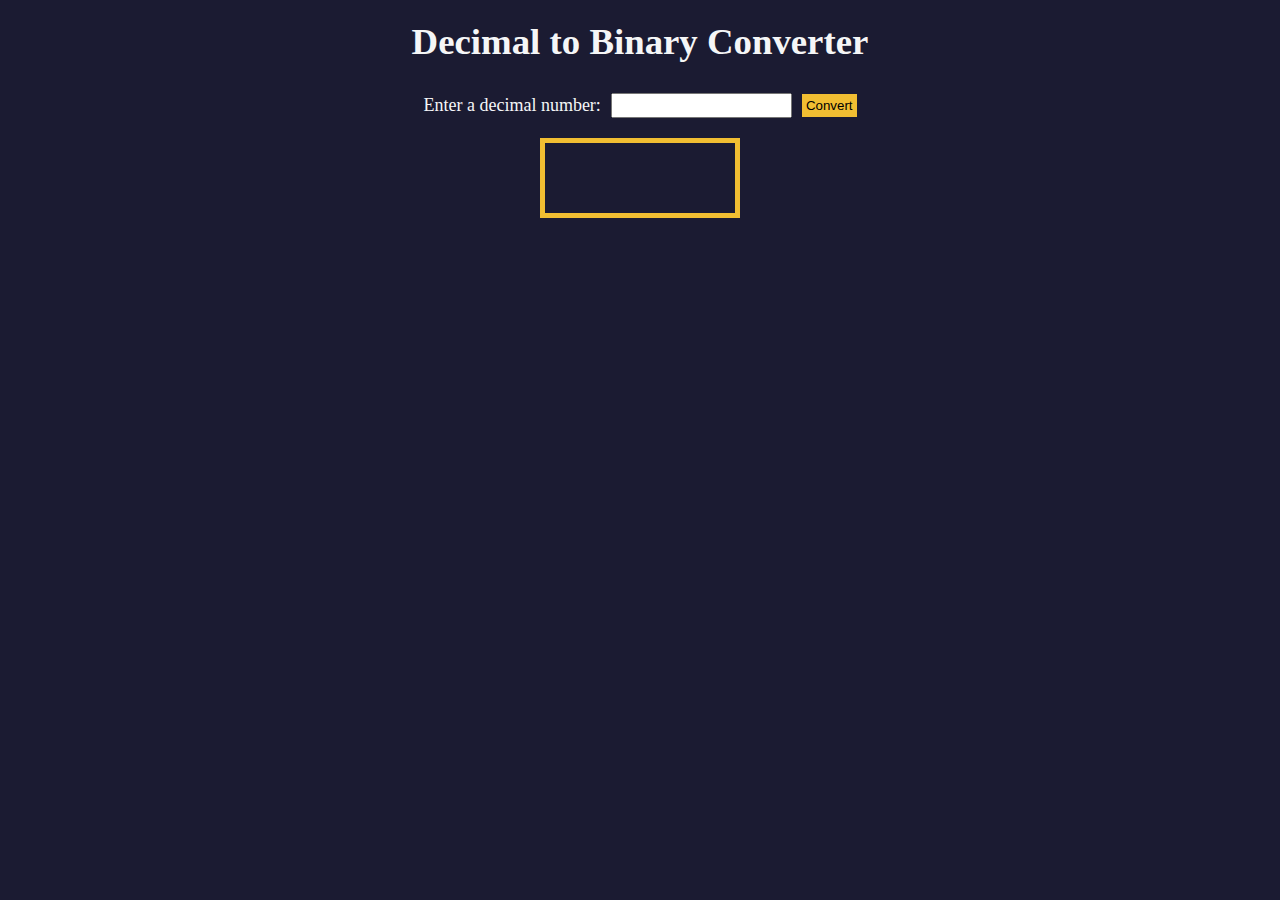
<file: Baynary_converter/index.html>
<!DOCTYPE html>
<html lang="en">
  <head>
    <meta charset="UTF-8" />
    <meta http-equiv="X-UA-Compatible" content="IE=edge" />
    <meta name="viewport" content="width=device-width, initial-scale=1.0" />
    <title>Decimal to Binary Converter</title>
    <link rel="stylesheet" href="styles.css" />
  </head>
  <body>
    <h1>Decimal to Binary Converter</h1>
    <div class="input-container">
      <label for="number-input">Enter a decimal number:</label>
      <input
        value=""
        type="number"
        name="decimal number input"
        id="number-input"
        class="number-input"
      />
      <button class="convert-btn" id="convert-btn">Convert</button>
    </div>
    <output id="result" for="number-input"></output>
    <div id="animation-container"></div>
    <script src="index.js"></script>
  </body>
</html>
</file>
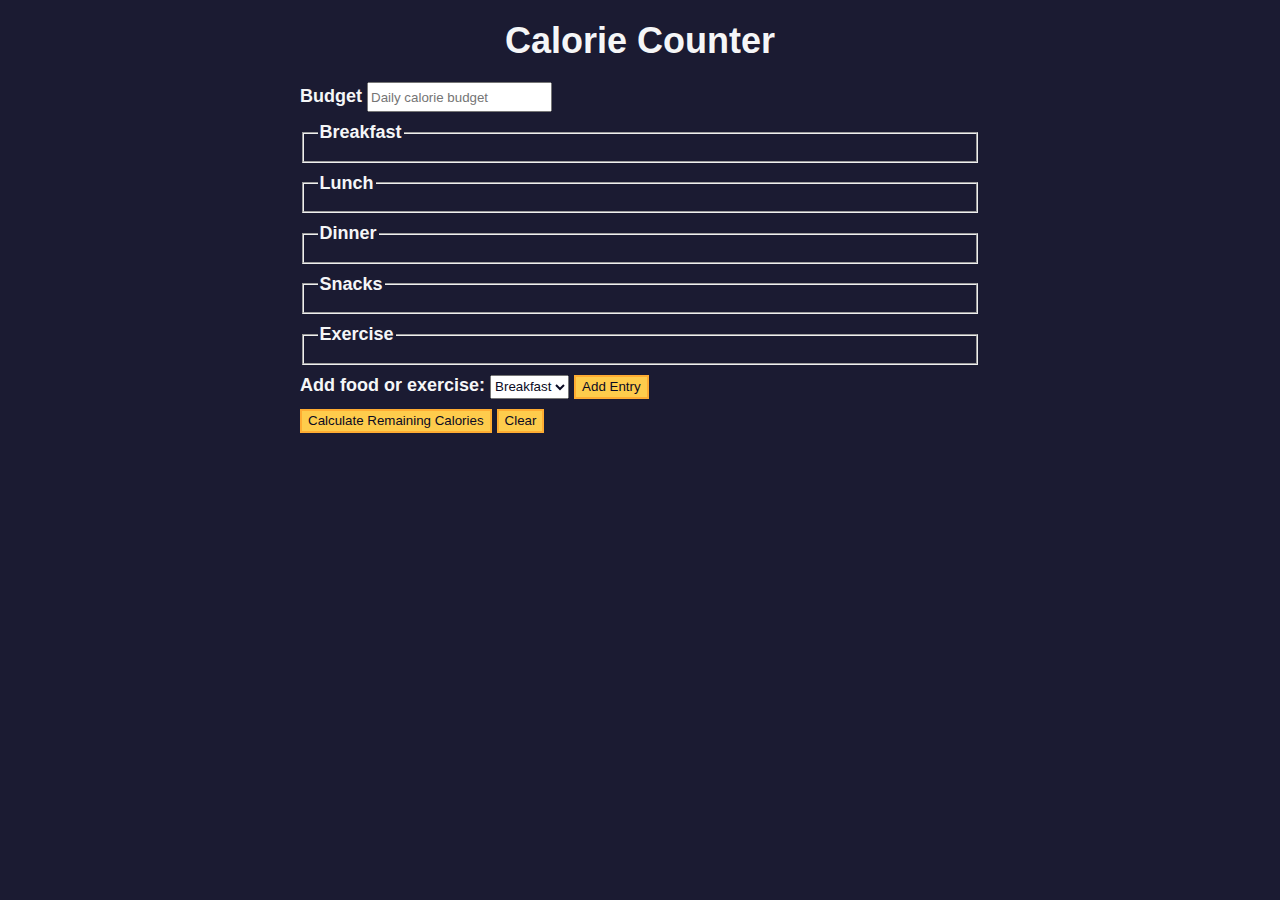
<file: Calorin_Calculator/index.html>
<!DOCTYPE html>
<html lang="en">
  <head>
    <meta charset="utf-8" />
    <meta name="viewport" content="width=device-width, initial-scale=1.0" />
    <link rel="stylesheet" href="style.css" />
    <title>Calorie Counter</title>
  </head>
  <body>
    <main>
      <h1>Calorie Counter</h1>
      <div class="container">
        <form id="calorie-counter">
          <label for="budget">Budget</label>
          <input
            type="number"
            min="0"
            id="budget"
            placeholder="Daily calorie budget"
            required
          />
          <fieldset id="breakfast">
            <legend>Breakfast</legend>
            <div class="input-container"></div>
          </fieldset>
          <fieldset id="lunch">
            <legend>Lunch</legend>
            <div class="input-container"></div>
          </fieldset>
          <fieldset id="dinner">
            <legend>Dinner</legend>
            <div class="input-container"></div>
          </fieldset>
          <fieldset id="snacks">
            <legend>Snacks</legend>
            <div class="input-container"></div>
          </fieldset>
          <fieldset id="exercise">
            <legend>Exercise</legend>
            <div class="input-container"></div>
          </fieldset>
          <div class="controls">
            <span>
              <label for="entry-dropdown">Add food or exercise:</label>
              <select id="entry-dropdown" name="options">
                <option value="breakfast" selected>Breakfast</option>
                <option value="lunch">Lunch</option>
                <option value="dinner">Dinner</option>
                <option value="snacks">Snacks</option>
                <option value="exercise">Exercise</option>
              </select>
              <button type="button" id="add-entry">Add Entry</button>
            </span>
          </div>
          <div>
            <button type="submit">Calculate Remaining Calories</button>
            <button type="button" id="clear">Clear</button>
          </div>
        </form>
        <div id="output" class="output hide"></div>
      </div>
    </main>

    <script src="./app.js"></script>
  </body>
</html>
</file>
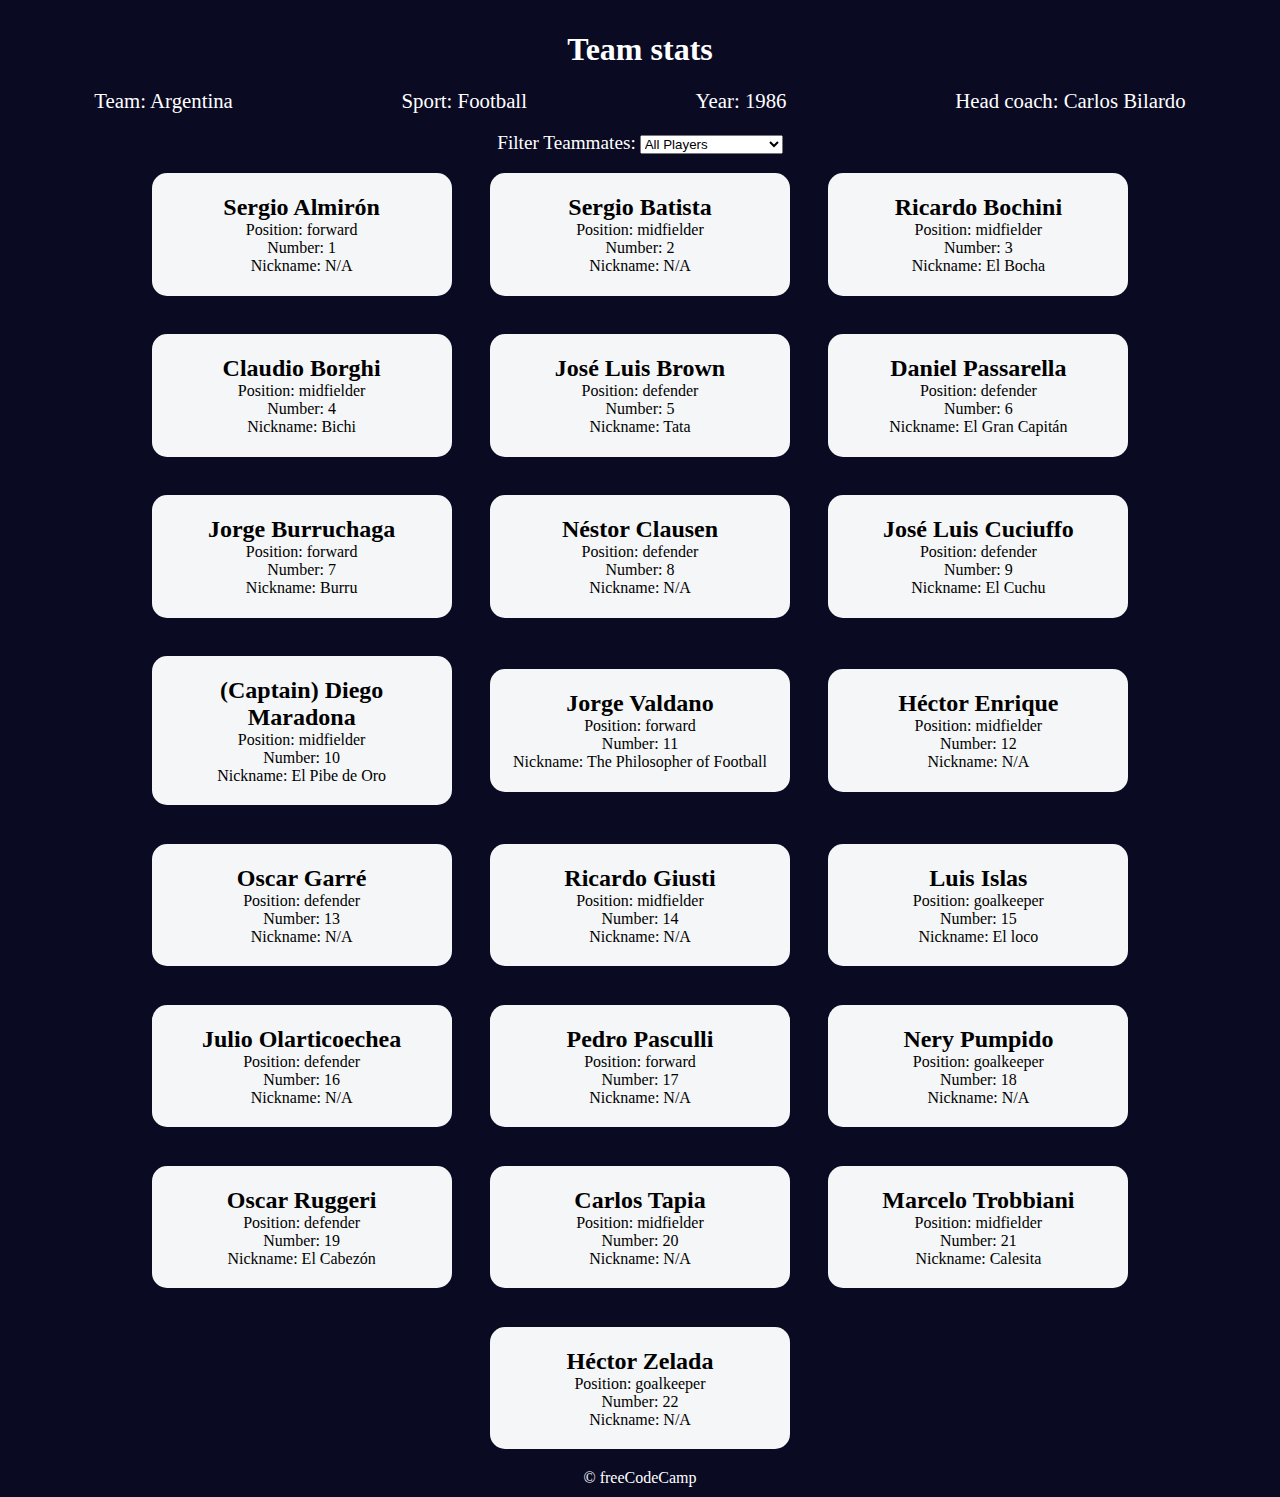
<file: FootBall_team_car/index.html>
<!DOCTYPE html>
<html lang="en">
  <head>
    <meta charset="UTF-8" />
    <meta http-equiv="X-UA-Compatible" content="IE=edge" />
    <meta name="viewport" content="width=device-width, initial-scale=1.0" />
    <title>
      Learn Modern JavaScript methods by building football team cards
    </title>
    <link rel="stylesheet" href="styles.css" />
  </head>
  <body>
    <h1 class="title">Team stats</h1>
    <main>
      <div class="team-stats">
        <p>Team: <span id="team"></span></p>
        <p>Sport: <span id="sport"></span></p>
        <p>Year: <span id="year"></span></p>
        <p>Head coach: <span id="head-coach"></span></p>
      </div>
      <label class="options-label" for="players">Filter Teammates:</label>
      <select name="players" id="players">
        <option value="all">All Players</option>
        <option value="nickname">Nicknames</option>
        <option value="forward">Position Forward</option>
        <option value="midfielder">Position Midfielder</option>
        <option value="defender">Position Defender</option>
        <option value="goalkeeper">Position Goalkeeper</option>
      </select>
      <div class="cards" id="player-cards">
        <div class="player-card">
          <h2>Sergio Almirón</h2>
          <p>Position: forward</p>
          <p>Number: 1</p>
          <p>Nickname: N/A</p>
        </div>
        <div class="player-card">
          <h2>Sergio Batista</h2>
          <p>Position: midfielder</p>
          <p>Number: 2</p>
          <p>Nickname: N/A</p>
        </div>
        <div class="player-card">
          <h2>Ricardo Bochini</h2>
          <p>Position: midfielder</p>
          <p>Number: 3</p>
          <p>Nickname: El Bocha</p>
        </div>
        <div class="player-card">
          <h2>Claudio Borghi</h2>
          <p>Position: midfielder</p>
          <p>Number: 4</p>
          <p>Nickname: Bichi</p>
        </div>
        <div class="player-card">
          <h2>José Luis Brown</h2>
          <p>Position: defender</p>
          <p>Number: 5</p>
          <p>Nickname: Tata</p>
        </div>
        <div class="player-card">
          <h2>Daniel Passarella</h2>
          <p>Position: defender</p>
          <p>Number: 6</p>
          <p>Nickname: El Gran Capitán</p>
        </div>
        <div class="player-card">
          <h2>Jorge Burruchaga</h2>
          <p>Position: forward</p>
          <p>Number: 7</p>
          <p>Nickname: Burru</p>
        </div>
        <div class="player-card">
          <h2>Néstor Clausen</h2>
          <p>Position: defender</p>
          <p>Number: 8</p>
          <p>Nickname: N/A</p>
        </div>
        <div class="player-card">
          <h2>José Luis Cuciuffo</h2>
          <p>Position: defender</p>
          <p>Number: 9</p>
          <p>Nickname: El Cuchu</p>
        </div>
        <div class="player-card">
          <h2>(Captain) Diego Maradona</h2>
          <p>Position: midfielder</p>
          <p>Number: 10</p>
          <p>Nickname: El Pibe de Oro</p>
        </div>
        <div class="player-card">
          <h2>Jorge Valdano</h2>
          <p>Position: forward</p>
          <p>Number: 11</p>
          <p>Nickname: The Philosopher of Football</p>
        </div>
        <div class="player-card">
          <h2>Héctor Enrique</h2>
          <p>Position: midfielder</p>
          <p>Number: 12</p>
          <p>Nickname: N/A</p>
        </div>
        <div class="player-card">
          <h2>Oscar Garré</h2>
          <p>Position: defender</p>
          <p>Number: 13</p>
          <p>Nickname: N/A</p>
        </div>
        <div class="player-card">
          <h2>Ricardo Giusti</h2>
          <p>Position: midfielder</p>
          <p>Number: 14</p>
          <p>Nickname: N/A</p>
        </div>
        <div class="player-card">
          <h2>Luis Islas</h2>
          <p>Position: goalkeeper</p>
          <p>Number: 15</p>
          <p>Nickname: El loco</p>
        </div>
        <div class="player-card">
          <h2>Julio Olarticoechea</h2>
          <p>Position: defender</p>
          <p>Number: 16</p>
          <p>Nickname: N/A</p>
        </div>
        <div class="player-card">
          <h2>Pedro Pasculli</h2>
          <p>Position: forward</p>
          <p>Number: 17</p>
          <p>Nickname: N/A</p>
        </div>
        <div class="player-card">
          <h2>Nery Pumpido</h2>
          <p>Position: goalkeeper</p>
          <p>Number: 18</p>
          <p>Nickname: N/A</p>
        </div>
        <div class="player-card">
          <h2>Oscar Ruggeri</h2>
          <p>Position: defender</p>
          <p>Number: 19</p>
          <p>Nickname: El Cabezón</p>
        </div>
        <div class="player-card">
          <h2>Carlos Tapia</h2>
          <p>Position: midfielder</p>
          <p>Number: 20</p>
          <p>Nickname: N/A</p>
        </div>
        <div class="player-card">
          <h2>Marcelo Trobbiani</h2>
          <p>Position: midfielder</p>
          <p>Number: 21</p>
          <p>Nickname: Calesita</p>
        </div>
        <div class="player-card">
          <h2>Héctor Zelada</h2>
          <p>Position: goalkeeper</p>
          <p>Number: 22</p>
          <p>Nickname: N/A</p>
        </div>
      </div>
    </main>
    <footer>&copy; freeCodeCamp</footer>
    <script src="./script.js"></script>
  </body>
</html>
</file>
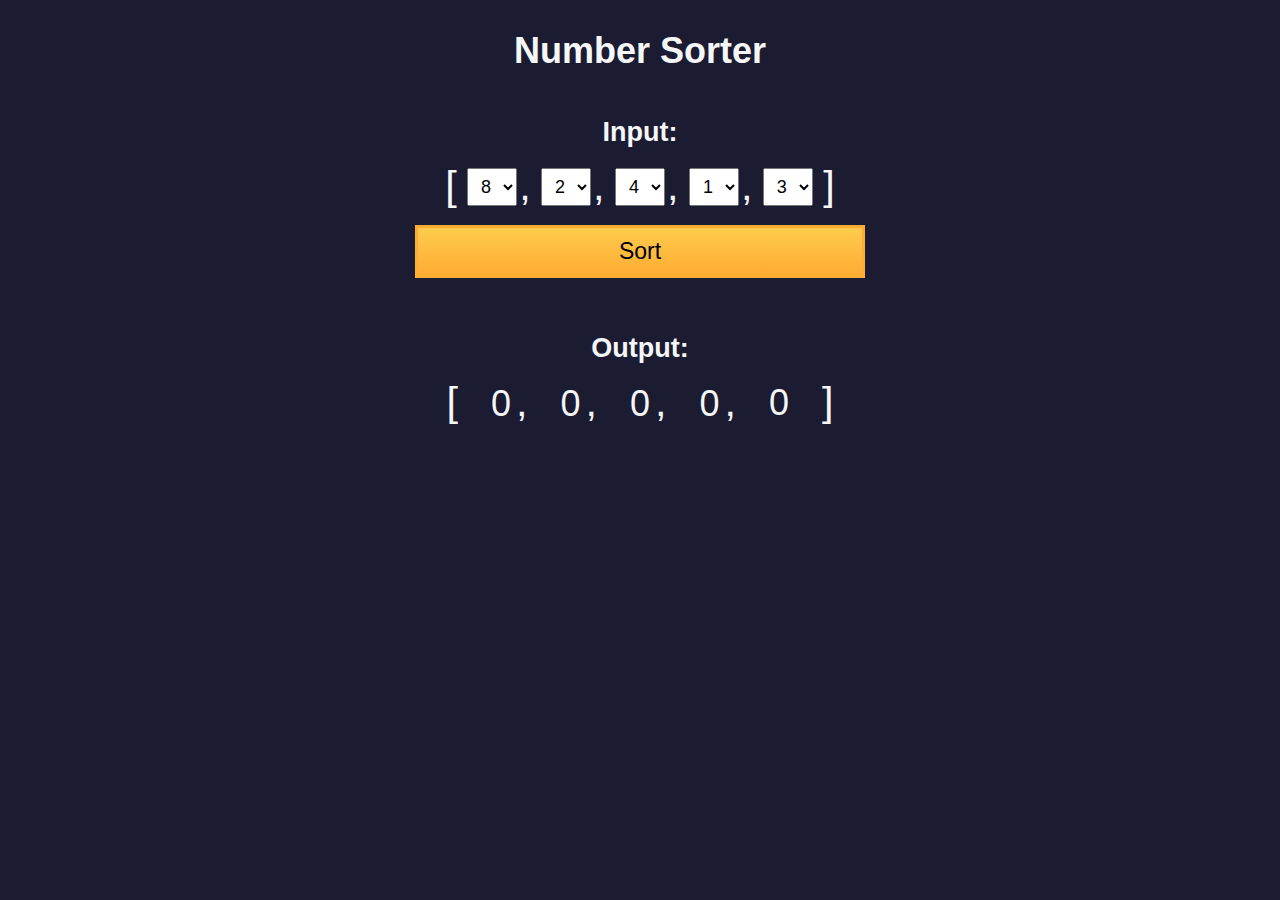
<file: Number_sorter/index.html>
<!DOCTYPE html>
<html>
  <head>
    <meta charset="UTF-8" />
    <meta name="viewport" content="width=device-width, initial-scale=1.0" />
    <link rel="stylesheet" type="text/css" href="./styles.css" />
    <title>Number Sorter</title>
  </head>
  <body>
    <main>
      <h1>Number Sorter</h1>
      <form id="form" class="form">
        <h2>Input:</h2>
        <fieldset>
          <span class="bracket">[</span>
          <div>
            <select
              name="values"
              class="values-dropdown"
              aria-label="first number"
            >
              <option value="0">0</option>
              <option value="1">1</option>
              <option value="2">2</option>
              <option value="3">3</option>
              <option value="4">4</option>
              <option value="5">5</option>
              <option value="6">6</option>
              <option value="7">7</option>
              <option value="8" selected>8</option>
              <option value="9">9</option>
            </select>
            <span class="comma">,</span>
          </div>
          <div>
            <select
              name="values"
              class="values-dropdown"
              aria-label="second number"
            >
              <option value="0">0</option>
              <option value="1">1</option>
              <option value="2" selected>2</option>
              <option value="3">3</option>
              <option value="4">4</option>
              <option value="5">5</option>
              <option value="6">6</option>
              <option value="7">7</option>
              <option value="8">8</option>
              <option value="9">9</option>
            </select>
            <span class="comma">,</span>
          </div>
          <div>
            <select
              name="values"
              class="values-dropdown"
              aria-label="third number"
            >
              <option value="0">0</option>
              <option value="1">1</option>
              <option value="2">2</option>
              <option value="3">3</option>
              <option value="4" selected>4</option>
              <option value="5">5</option>
              <option value="6">6</option>
              <option value="7">7</option>
              <option value="8">8</option>
              <option value="9">9</option>
            </select>
            <span class="comma">,</span>
          </div>
          <div>
            <select
              name="values"
              class="values-dropdown"
              aria-label="fourth number"
            >
              <option value="0">0</option>
              <option value="1" selected>1</option>
              <option value="2">2</option>
              <option value="3">3</option>
              <option value="4">4</option>
              <option value="5">5</option>
              <option value="6">6</option>
              <option value="7">7</option>
              <option value="8">8</option>
              <option value="9">9</option>
            </select>
            <span class="comma">,</span>
          </div>
          <div>
            <select
              name="values"
              class="values-dropdown"
              aria-label="fifth number"
            >
              <option value="0">0</option>
              <option value="1">1</option>
              <option value="2">2</option>
              <option value="3" selected>3</option>
              <option value="4">4</option>
              <option value="5">5</option>
              <option value="6">6</option>
              <option value="7">7</option>
              <option value="8">8</option>
              <option value="9">9</option>
            </select>
          </div>
          <span class="bracket">]</span>
        </fieldset>
        <button id="sort">Sort</button>
      </form>
      <div class="output-container">
        <h2>Output:</h2>
        <div class="output-array">
          <span class="bracket">[</span>
          <div>
            <span class="output-value" id="output-value-0">0</span>
            <span class="comma">,</span>
          </div>
          <div>
            <span class="output-value" id="output-value-1">0</span>
            <span class="comma">,</span>
          </div>
          <div>
            <span class="output-value" id="output-value-2">0</span>
            <span class="comma">,</span>
          </div>
          <div>
            <span class="output-value" id="output-value-3">0</span>
            <span class="comma">,</span>
          </div>
          <div>
            <span class="output-value" id="output-value-4">0</span>
          </div>
          <span class="bracket">]</span>
        </div>
      </div>
    </main>
    <script src="./index.js"></script>
  </body>
</html>
</file>
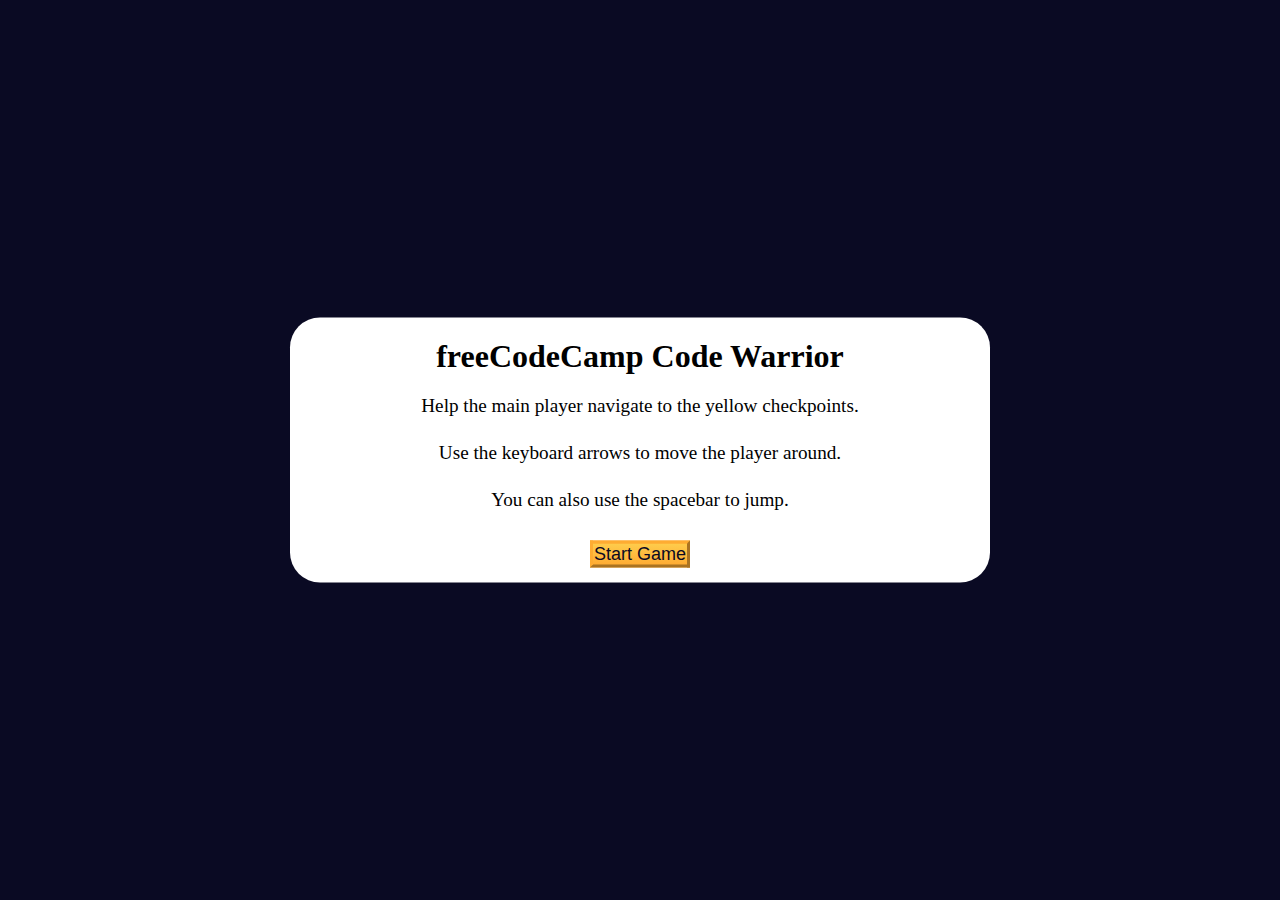
<file: Platformer Game/index.html>
<!DOCTYPE html>
<html lang="en">
  <head>
    <meta charset="UTF-8" />
    <meta http-equiv="X-UA-Compatible" content="IE=edge" />
    <meta name="viewport" content="width=device-width, initial-scale=1.0" />
    <title>Learn Intermediate OOP by Building a Platformer Game</title>
    <link rel="stylesheet" href="./styles.css" />
  </head>
  <body>
    <div class="start-screen">
      <h1 class="main-title">freeCodeCamp Code Warrior</h1>
      <p class="instructions">
        Help the main player navigate to the yellow checkpoints.
      </p>
      <p class="instructions">
        Use the keyboard arrows to move the player around.
      </p>
      <p class="instructions">You can also use the spacebar to jump.</p>

      <div class="btn-container">
        <button class="btn" id="start-btn">Start Game</button>
      </div>
    </div>

    <div class="checkpoint-screen">
      <h2>Congrats!</h2>
      <p>You reached the last checkpoint.</p>
    </div>

    <canvas id="canvas"></canvas>

    <script src="./app.js"></script>
  </body>
</html>
</file>
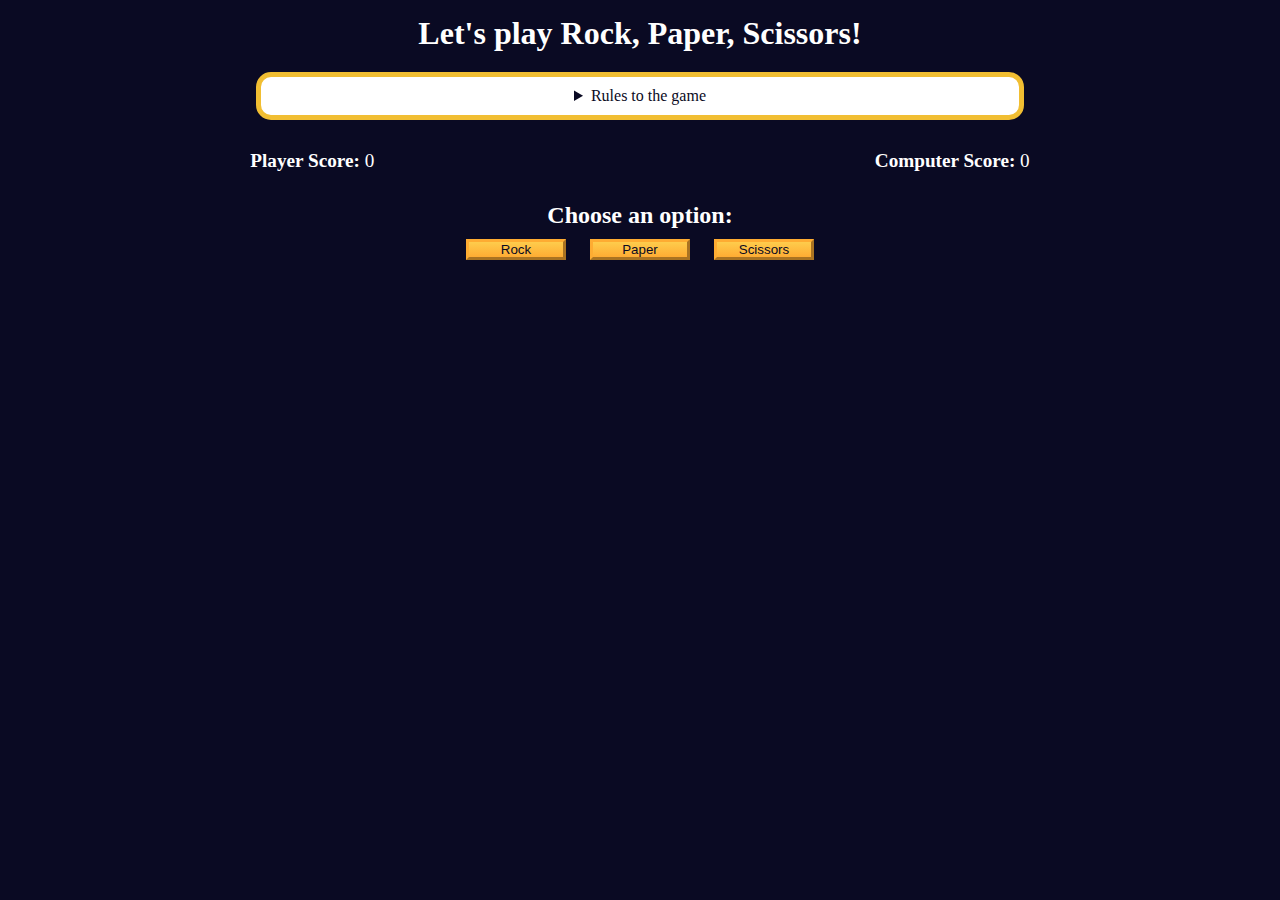
<file: Rock-paper-Scissors/index.html>
<!DOCTYPE html>
<html lang="en">
  <head>
    <meta charset="UTF-8" />
    <meta name="viewport" content="width=device-width, initial-scale=1.0" />
    <title>Rock, Paper, Scissors game</title>
    <link rel="stylesheet" href="./style.css" />
  </head>
  <body>
    <h1>Let's play Rock, Paper, Scissors!</h1>
    <main>
      <details class="rules-container">
        <summary>Rules to the game</summary>

        <p>You will be playing against the computer.</p>
        <p>You can choose between Rock, Paper, and Scissors.</p>
        <p>The first one to three points wins.</p>

        <p>Here are the rules to getting a point in the game:</p>
        <ul>
          <li>Rock beats Scissors</li>
          <li>Scissors beats Paper</li>
          <li>Paper beats Rock</li>
        </ul>
        <p>
          If the player and computer choose the same option (Ex. Paper and
          Paper), then no one gets the point.
        </p>
      </details>

      <div class="score-container">
        <strong
          >Player Score: <span class="score" id="player-score">0</span></strong
        >
        <strong
          >Computer Score:
          <span class="score" id="computer-score">0</span></strong
        >
      </div>

      <section class="options-container">
        <h2>Choose an option:</h2>
        <div class="btn-container">
          <button id="rock-btn" class="btn">Rock</button>
          <button id="paper-btn" class="btn">Paper</button>
          <button id="scissors-btn" class="btn">Scissors</button>
        </div>
      </section>

      <div class="results-container">
        <p id="results-msg"></p>
        <p id="winner-msg"></p>
        <button class="btn" id="reset-game-btn">Play again?</button>
      </div>
    </main>
    <script src="./script.js"></script>
  </body>
</html>
</file>
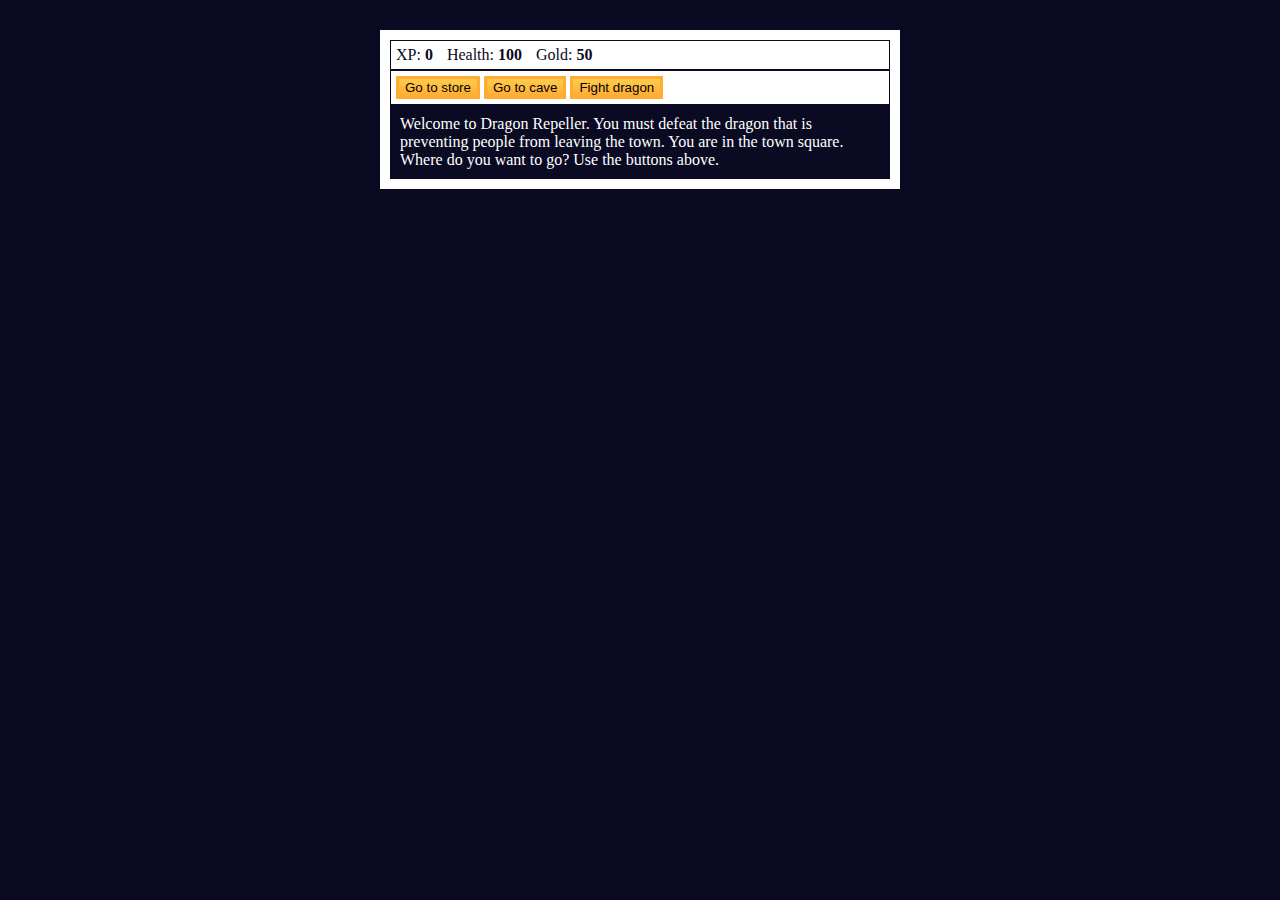
<file: Rock_sicer_paper_game/index.html>
<!DOCTYPE html>
<html lang="en">
  <head>
    <meta charset="UTF-8" />
    <meta name="viewport" content="width=device-width, initial-scale=1.0" />
    <title>Document</title>
    <link rel="stylesheet" href="style.css" />
  </head>
  <body>
    <div id="game">
      <div id="stats">
        <span class="stat"
          >XP: <strong><span id="xpText">0</span></strong></span
        >
        <span class="stat"
          >Health: <strong><span id="healthText">100</span></strong></span
        >
        <span class="stat"
          >Gold: <strong><span id="goldText">50</span></strong></span
        >
      </div>
      <div id="controls">
        <button id="button1">Go to store</button>
        <button id="button2">Go to cave</button>
        <button id="button3">Fight dragon</button>
      </div>
      <div id="monsterStats">
        <span class="stat"
          >Monster Name:<strong><span id="monsterName"></span></strong
        ></span>
        <span class="stat"
          >Health:<strong><span id="monsterHealth"></span></strong
        ></span>
      </div>
      <div id="text">Welcome to Dragon Repeller. You must defeat the dragon that is preventing people from leaving the town. You are in the town square. Where do you want to go? Use the buttons above.</div>
    </div>
    <script src="app.js"></script>
  </body>
</html>
</file>
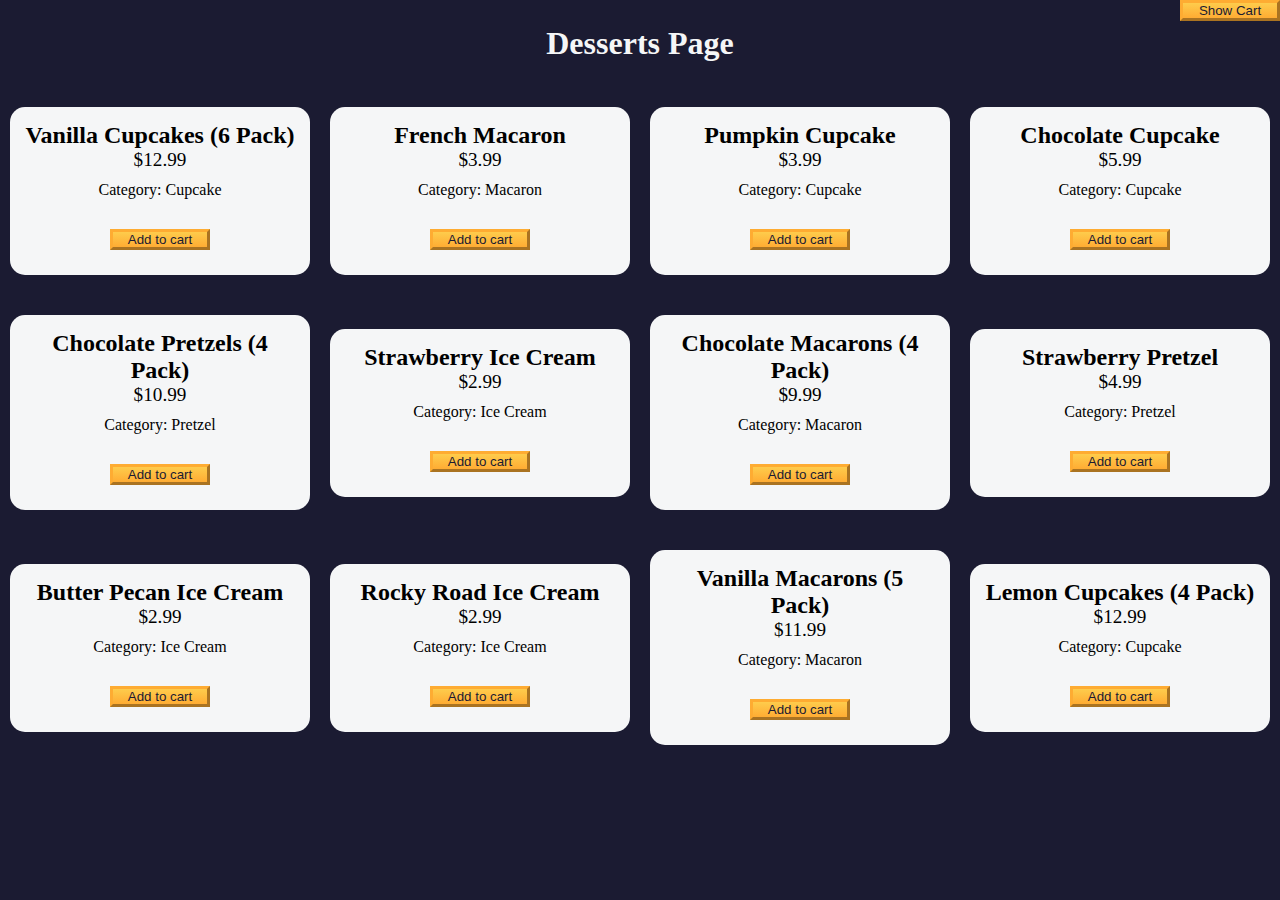
<file: shopingCart/index.html>
<!DOCTYPE html>
<html lang="en">
  <head>
    <meta charset="UTF-8" />
    <meta http-equiv="X-UA-Compatible" content="IE=edge" />
    <meta name="viewport" content="width=device-width, initial-scale=1.0" />
    <title>freeCodeCamp Shopping Cart</title>
    <link rel="stylesheet" href="./styles.css" />
  </head>
  <body>
    <header>
      <h1 class="title">Desserts Page</h1>
    </header>
    <main>
      <button id="cart-btn" type="button" class="btn">
        <span id="show-hide-cart">Show</span> Cart
      </button>
      <div id="cart-container">
        <button class="btn" id="clear-cart-btn">Clear Cart</button>
        <div id="products-container"></div>
        <p>Total number of items: <span id="total-items">0</span></p>
        <p>Subtotal: <span id="subtotal">$0</span></p>
        <p>Taxes: <span id="taxes">$0</span></p>
        <p>Total: <span id="total">$0</span></p>
      </div>
      <div id="dessert-card-container"></div>
    </main>
    <script src="./app.js"></script>
  </body>
</html>
</file>
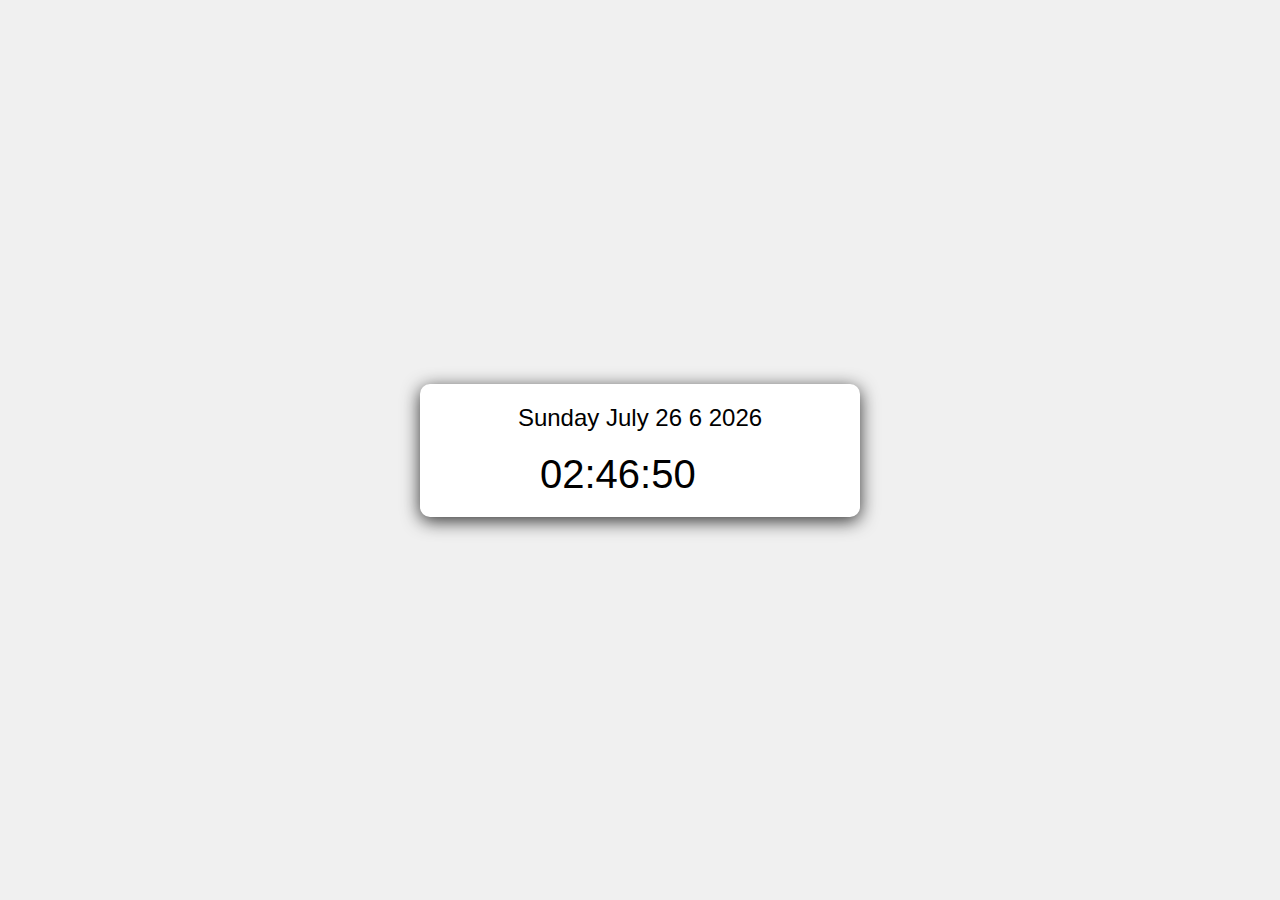
<file: degital_clock/clock.html>
<!DOCTYPE html>
<html lang="en">
  <head>
    <meta charset="UTF-8" />
    <meta name="viewport" content="width=device-width, initial-scale=1.0" />
    <title>Document</title>
    <style>
      body {
        display: flex;
        justify-content: center;
        align-items: center;
        height: 100vh;
        margin: 0;
        font-family: "Arial", sans-serif;
        background-color: #f0f0f0;
      }

      .conatiner {
        width: 400px;
        height: auto;
        text-align: center;
        background: #fff;
        padding: 20px;
        border-radius: 10px;
        box-shadow: 0 4px 18px rgba(0, 0, 0, 0.8);
      }

      .Date {
        font-size: 1.5em;
        margin-bottom: 20px;
      }

      .row {
        display: flex;
        justify-content: center;
        gap: 10px;
      }

      .Hour,
      .minute,
      .second {
        font-size: 2.5em;
        width: 1.5em;
      }
    </style>
  </head>
  <body>
    <div class="conatiner">
      <div>
        <div class="Date"></div>
      </div>
      <div class="row">
        <div class="Hour"></div>
        <div class="minute"></div>
        <div class="second"></div>
      </div>
    </div>
  </body>
  <script src="clock.js"></script>
</html>

<!-- // hour //minte //seconds -->
</file>
<file: Baynary_converter/styles.css>
*,
*::before,
*::after {
  box-sizing: border-box;
  margin: 0;
  padding: 0;
}

:root {
  --light-grey: #f5f6f7;
  --dark-blue: #1b1b32;
  --orange: #f1be32;
}

body {
  background-color: var(--dark-blue);
  font-family: "Times New Roman", Times, serif;
  font-size: 18px;
  color: var(--light-grey);
  padding: 0 15px;
  display: flex;
  flex-direction: column;
  align-items: center;
}

h1 {
  text-align: center;
  font-size: 2.3rem;
  margin: 20px 0;
}

.input-container {
  margin: 10px 0;
  display: flex;
  flex-direction: column;
  gap: 10px;
  justify-content: center;
  align-items: center;
}

.convert-btn {
  background-color: var(--orange);
  cursor: pointer;
  border: none;
  padding: 4px;
}

.number-input {
  height: 25px;
}

#result {
  margin: 10px 0;
  min-width: 200px;
  width: fit-content;
  min-height: 80px;
  word-break: break-word;
  padding: 15px;
  border: 5px solid var(--orange);
  font-size: 2rem;
  text-align: center;
}

#animation-container {
  margin: auto;
  max-width: 300px;
}

.animation-frame {
  margin: 250px auto 0;
  padding: 15px 10px;
  border: 5px solid var(--orange);
  font-size: 1.2rem;
  text-align: center;
}

@media screen and (min-width: 500px) {
  .input-container {
    flex-direction: row;
  }

  #result {
    max-width: 460px;
  }
}
</file>
<file: Calorin_Calculator/style.css>
:root {
  --light-grey: #f5f6f7;
  --dark-blue: #0a0a23;
  --fcc-blue: #1b1b32;
  --light-yellow: #fecc4c;
  --dark-yellow: #feac32;
  --light-pink: #ffadad;
  --dark-red: #850000;
  --light-green: #acd157;
}

body {
  font-family: "Lato", Helvetica, Arial, sans-serif;
  font-size: 18px;
  background-color: var(--fcc-blue);
  color: var(--light-grey);
}

h1 {
  text-align: center;
}

.container {
  width: 90%;
  max-width: 680px;
}

h1,
.container,
.output {
  margin: 20px auto;
}

label,
legend {
  font-weight: bold;
}

.input-container {
  display: flex;
  flex-direction: column;
}

button {
  cursor: pointer;
  text-decoration: none;
  background-color: var(--light-yellow);
  border: 2px solid var(--dark-yellow);
}

button,
input,
select {
  min-height: 24px;
  color: var(--dark-blue);
}

fieldset,
label,
button,
input,
select {
  margin-bottom: 10px;
}

.output {
  border: 2px solid var(--light-grey);
  padding: 10px;
  text-align: center;
}

.hide {
  display: none;
}

.output span {
  font-weight: bold;
  font-size: 1.2em;
}

.surplus {
  color: var(--light-pink);
}

.deficit {
  color: var(--light-green);
}
</file>
<file: FootBall_team_car/styles.css>
*,
*::before,
*::after {
  box-sizing: border-box;
  margin: 0;
  padding: 0;
}

:root {
  --dark-grey: #0a0a23;
  --light-grey: #f5f6f7;
  --white: #ffffff;
  --black: #000;
}

body {
  background-color: var(--dark-grey);
  text-align: center;
  padding: 10px;
}

.title,
.options-label,
.team-stats,
footer {
  color: var(--white);
}

.title {
  margin: 1.3rem 0;
}

.team-stats {
  display: flex;
  justify-content: space-around;
  flex-wrap: wrap;
  font-size: 1.3rem;
  margin: 1.2rem 0;
}

.options-label {
  font-size: 1.2rem;
}

.cards {
  display: flex;
  flex-wrap: wrap;
  justify-content: center;
  align-items: center;
}

.player-card {
  background-color: var(--light-grey);
  padding: 1.3rem;
  margin: 1.2rem;
  width: 300px;
  border-radius: 15px;
}

@media (max-width: 768px) {
  .team-stats {
    flex-direction: column;
  }
}
</file>
<file: Number_sorter/styles.css>
:root {
  --gray-00: #ffffff;
  --gray-05: #f5f6f7;
  --gray-15: #d0d0d5;
  --gray-75: #3b3b4f;
  --gray-85: #1b1b32;
  --gray-90: #0a0a23;
  --blue-50: #198eee;
  --error: #a94442;
  --danger-color: #850000;
  --danger-background: #ffadad;
}

*,
::before,
::after {
  padding: 0;
  margin: 0;
  box-sizing: border-box;
}

body {
  font-family: "Lato", Helvetica, Arial, sans-serif;
  font-size: 18px;
  background-color: var(--gray-85);
  color: var(--gray-05);
}

main {
  display: flex;
  flex-direction: column;
  align-items: center;
}

h1 {
  margin: 30px auto;
}

h2 {
  margin-bottom: 15px;
}

form {
  width: 100%;
  text-align: center;
  padding: 15px;
}

fieldset {
  border: 0 none;
  height: 100%;
  margin: auto;
  display: flex;
  justify-content: space-around;
  align-items: center;
}

fieldset div {
  display: flex;
  justify-content: center;
  align-items: center;
}

.bracket,
.comma {
  font-size: 2.3em;
}

form .comma {
  margin-left: 2px;
}

select {
  font-family: inherit;
  font-size: inherit;
  line-height: inherit;
  height: 38px;
  width: 50px;
  text-align: center;
}

button {
  cursor: pointer;
  margin-top: 15px;
  text-decoration: none;
  background-image: linear-gradient(#fecc4c, #ffac33);
  border: 3px solid #feac32;
  padding: 10px 16px;
  font-size: 23px;
  width: 100%;
}

select:focus-visible,
button:focus-visible {
  outline: 3px solid var(--blue-50);
}

.output-container {
  width: 95%;
  min-height: 55px;
  margin-top: 25px;
  border-radius: 0;
  padding: 15px;
  overflow-wrap: break-word;
  text-align: center;
}

.output-array {
  width: 100%;
  margin: auto;
  display: flex;
  align-items: center;
  justify-content: space-around;
}

.output-value {
  font-size: 2em;
}

.alert {
  background-color: var(--danger-background);
  border: 3px solid var(--danger-color);
  color: var(--danger-color);
}

@media (min-width: 550px) {
  form,
  .output-container {
    max-width: 480px;
  }

  fieldset {
    max-width: 400px;
  }

  .output-array {
    max-width: 420px;
  }
}
</file>
<file: Platformer Game/styles.css>
* {
  margin: 0;
  padding: 0;
  box-sizing: border-box;
}

:root {
  --main-bg-color: #0a0a23;
  --section-bg-color: #ffffff;
  --golden-yellow: #feac32;
}

body {
  background-color: var(--main-bg-color);
}

.start-screen {
  background-color: var(--section-bg-color);
  width: 100%;
  position: absolute;
  top: 50%;
  left: 50%;
  margin-right: -50%;
  transform: translate(-50%, -50%);
  border-radius: 30px;
  padding: 20px;
  padding-bottom: 5px;
}

.main-title {
  text-align: center;
}

.instructions {
  text-align: center;
  font-size: 1.2rem;
  margin: 15px;
  line-height: 2rem;
}

.btn {
  cursor: pointer;
  width: 100px;
  margin: 10px;
  color: #0a0a23;
  font-size: 18px;
  background-color: var(--golden-yellow);
  background-image: linear-gradient(#fecc4c, #ffac33);
  border-color: var(--golden-yellow);
  border-width: 3px;
}

.btn:hover {
  background-image: linear-gradient(#ffcc4c, #f89808);
}

.btn-container {
  display: flex;
  align-items: center;
  justify-content: center;
}

.checkpoint-screen {
  position: absolute;
  left: 0;
  right: 0;
  margin-left: auto;
  margin-right: auto;
  width: 100%;
  text-align: center;
  background-color: var(--section-bg-color);
  border-radius: 20px;
  padding: 10px;
  display: none;
}

#canvas {
  display: none;
}

@media (min-width: 768px) {
  .start-screen {
    width: 60%;
    max-width: 700px;
  }

  .checkpoint-screen {
    max-width: 300px;
  }
}
</file>
<file: Rock-paper-Scissors/style.css>
*,
*::before,
*::after {
  margin: 0;
  padding: 0;
  box-sizing: border-box;
}

:root {
  --very-dark-blue: #0a0a23;
  --white: #ffffff;
  --yellow: #f1be32;
  --golden-yellow: #feac32;
}

body {
  background-color: var(--very-dark-blue);
  text-align: center;
  color: var(--white);
}

h1 {
  margin: 15px 0 20px;
}

.btn {
  cursor: pointer;
  width: 100px;
  margin: 10px;
  color: var(--very-dark-blue);
  background-color: var(--golden-yellow);
  background-image: linear-gradient(#fecc4c, #ffac33);
  border-color: var(--golden-yellow);
  border-width: 3px;
}

.btn:hover {
  background-image: linear-gradient(#ffcc4c, #f89808);
}

.rules-container {
  padding: 10px 0;
  margin: auto;
  border-radius: 15px;
  border: 5px solid var(--yellow);
  background-color: var(--white);
  color: var(--very-dark-blue);
}

.rules-container ul {
  list-style-type: none;
}

.rules-container p {
  margin: 10px 0;
}

@media (min-width: 760px) {
  .rules-container {
    width: 60%;
  }
}

.score-container {
  display: flex;
  justify-content: space-around;
  margin: 30px 0;
  font-size: 1.2rem;
}

.score {
  font-weight: 500;
}

.results-container {
  font-size: 1.3rem;
  margin: 15px 0;
}

#winner-msg {
  margin-top: 25px;
}

#reset-game-btn {
  display: none;
  margin: 20px auto;
}
</file>
<file: Rock_sicer_paper_game/style.css>
body{
  background-color: #0a0a23;
}
#text{
  background-color: #0a0a23;
  color:#ffffff;
  padding:10px;
}
#game{
  max-width:500px;
  max-height:400px;
  margin-top:30px;
  margin-left:auto;
  margin-right:auto;
  margin-bottom:0;
  background-color: #ffffff;
  color:#ffffff;
  padding:10px;
}
#controls ,#stats{
border:1px solid #0a0a23;
color:#0a0a23;
padding:5px;
}
#monsterStats{
border:1px solid #0a0a23;
color:#ffffff;
background-color:#c70d0d;
padding:5px;
display:none;
} 
.stat{
  padding-right:10px;
}
button{
  cursor :pointer;
  color :0a0a23 ;
  background-color :#feac32;
  background-image:linear-gradient(#fecc4c, #ffac33);
  border:3px solid #feac32;
}
</file>
<file: shopingCart/styles.css>
*,
*::before,
*::after {
  margin: 0;
  padding: 0;
  box-sizing: border-box;
}

:root {
  --dark-grey: #1b1b32;
  --light-grey: #f5f6f7;
  --black: #000;
  --white: #fff;
  --grey: #3b3b4f;
  --golden-yellow: #fecc4c;
  --yellow: #ffcc4c;
  --gold: #feac32;
  --orange: #ffac33;
  --dark-orange: #f89808;
}

body {
  background-color: var(--dark-grey);
}

.title {
  color: var(--light-grey);
  text-align: center;
  margin: 25px 0;
}

#dessert-card-container {
  display: flex;
  flex-direction: column;
  flex-wrap: wrap;
  align-items: center;
}

.dessert-card {
  background-color: var(--light-grey);
  padding: 15px;
  text-align: center;
  border-radius: 15px;
  margin: 20px 10px;
}

.dessert-price {
  font-size: 1.2rem;
}

.btn {
  display: block;
  cursor: pointer;
  width: 100px;
  color: var(--dark-grey);
  background-color: var(--gold);
  background-image: linear-gradient(var(--golden-yellow), var(--orange));
  border-color: var(--gold);
  border-width: 3px;
}

.btn:hover {
  background-image: linear-gradient(var(--yellow), var(--dark-orange));
}

#cart-btn {
  position: absolute;
  top: 0;
  right: 0;
}

.add-to-cart-btn {
  margin: 30px auto 10px;
}

#cart-container {
  display: none;
  position: absolute;
  top: 60px;
  right: 0;
  background-color: var(--light-grey);
  width: 200px;
  height: 400px;
  border: 8px double var(--black);
  border-radius: 15px;
  text-align: center;
  font-size: 1.2rem;
  overflow-y: scroll;
}

.product {
  margin: 25px 0;
}

.product-count {
  display: inline-block;
  margin-right: 10px;
}

.product-category {
  margin: 10px 0;
}

@media (min-width: 768px) {
  #dessert-card-container {
    flex-direction: row;
  }

  .dessert-card {
    flex: 1 0 21%;
  }

  #cart-container {
    width: 300px;
  }
}
</file>
